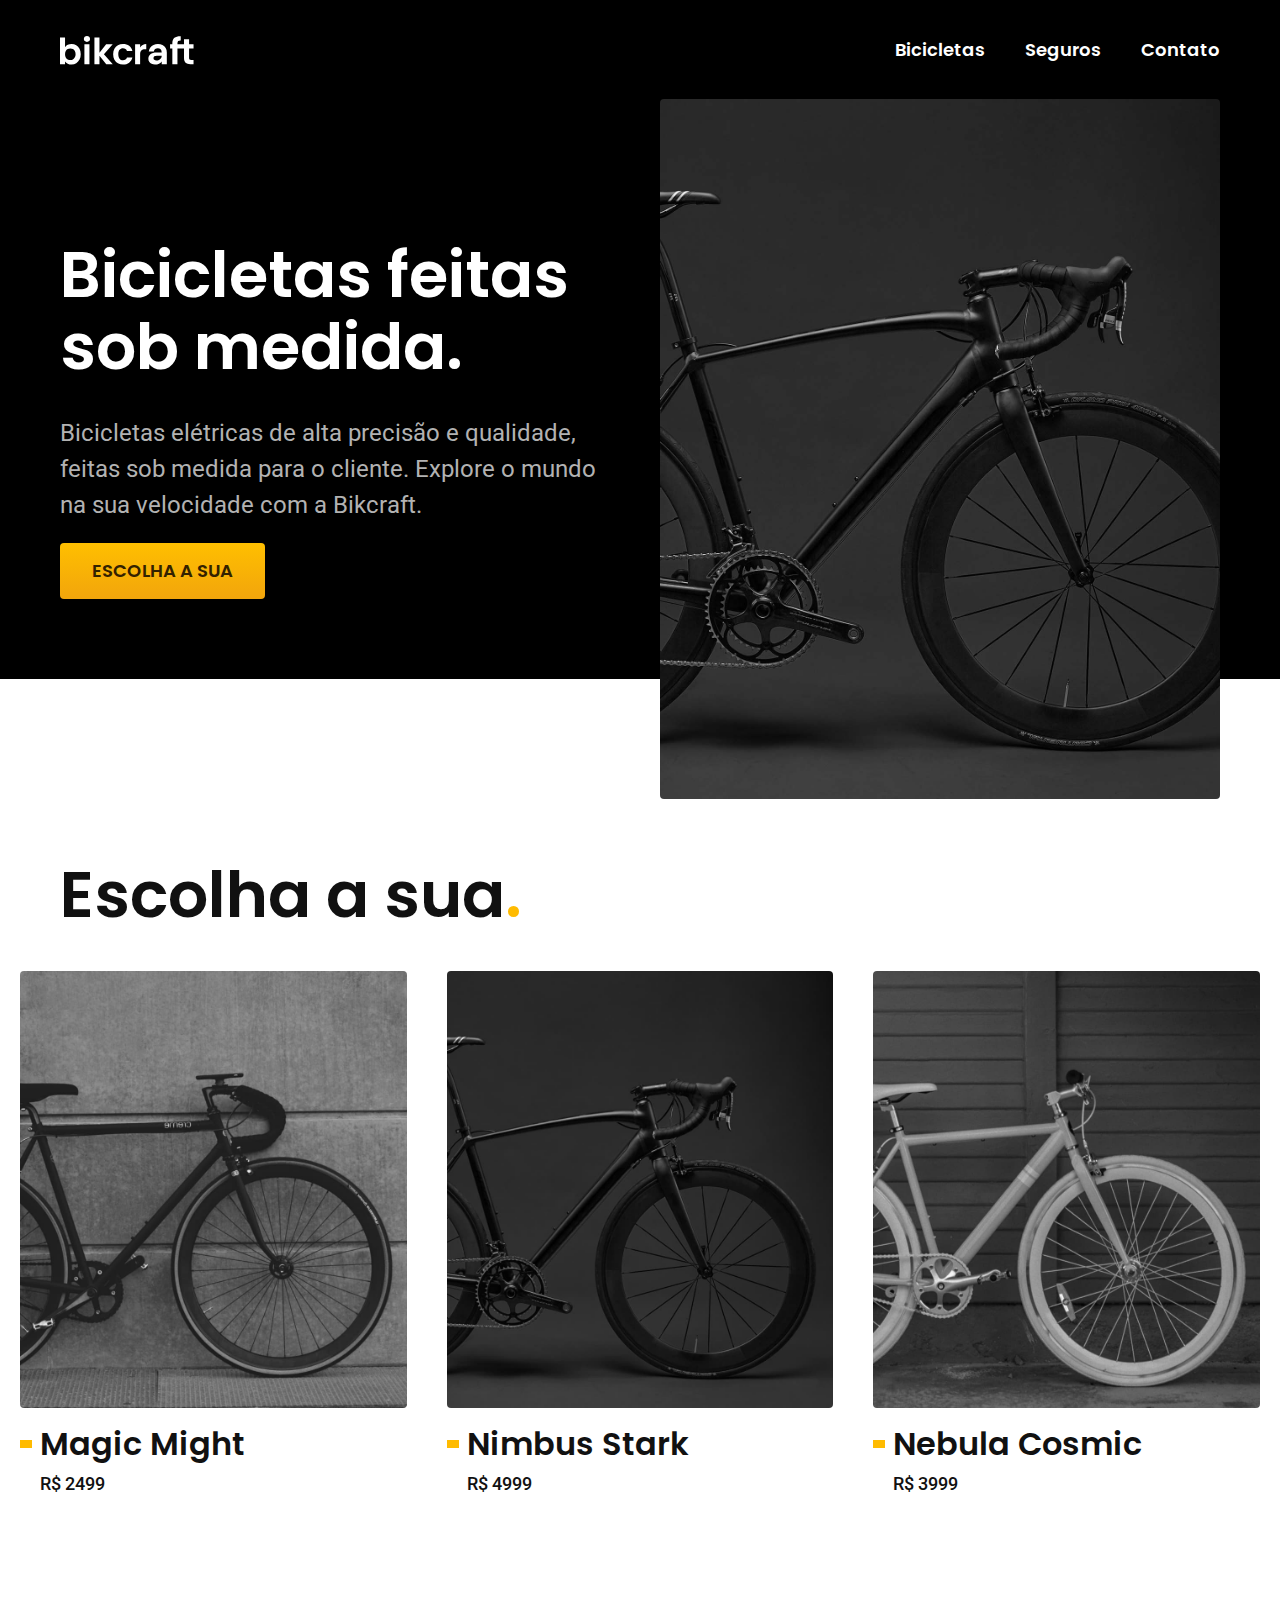
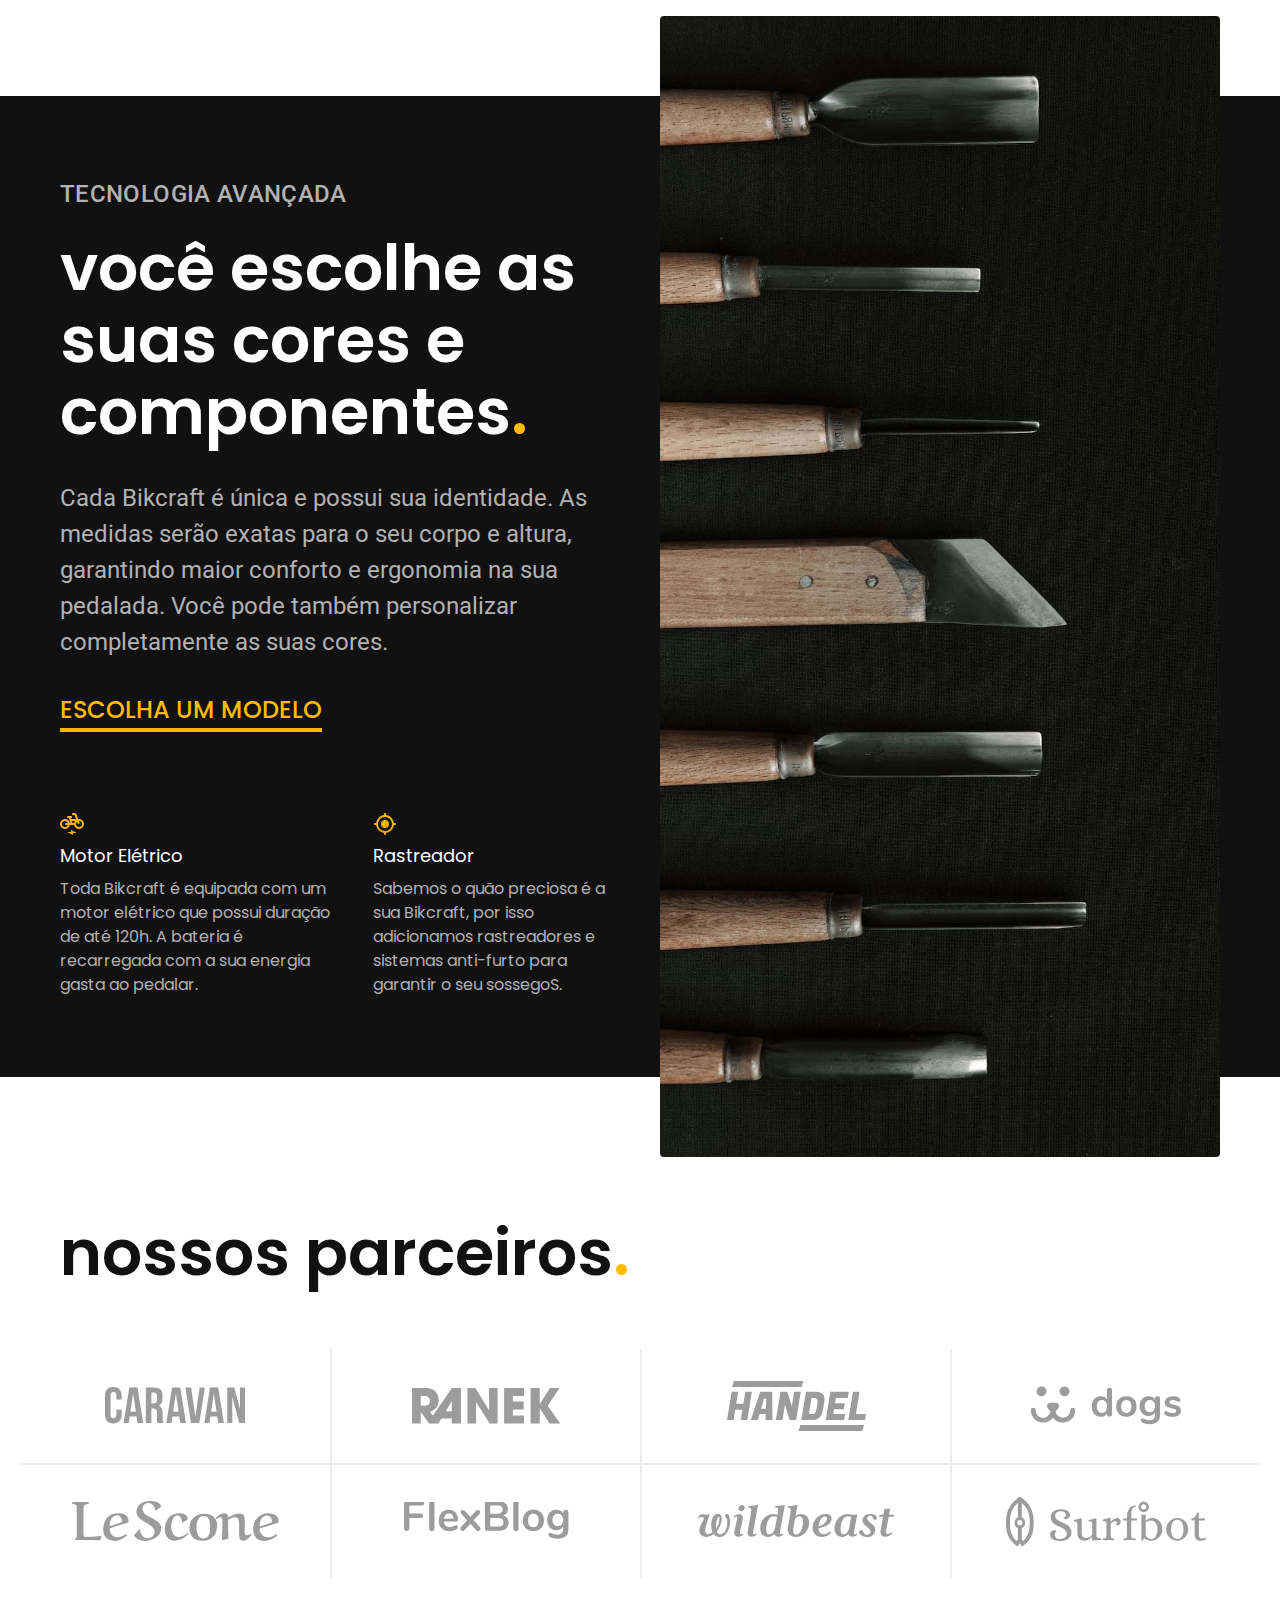
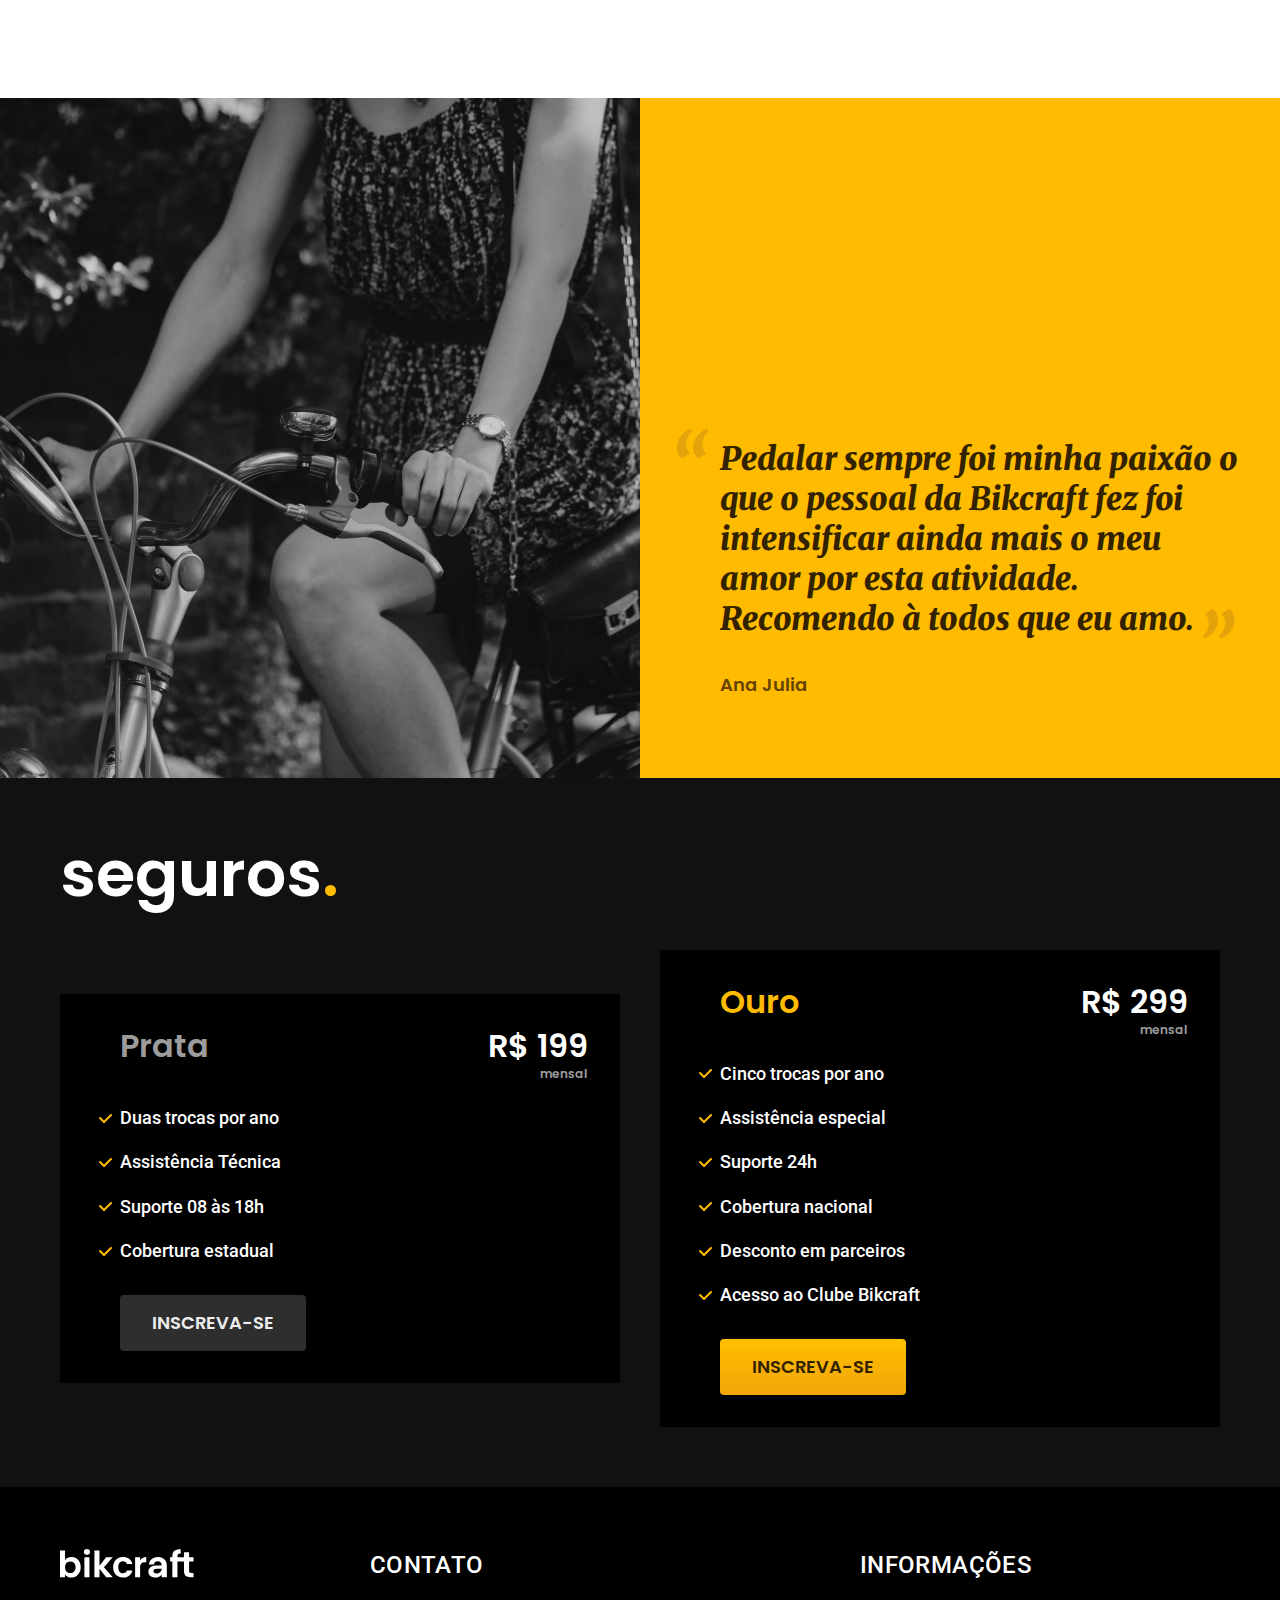
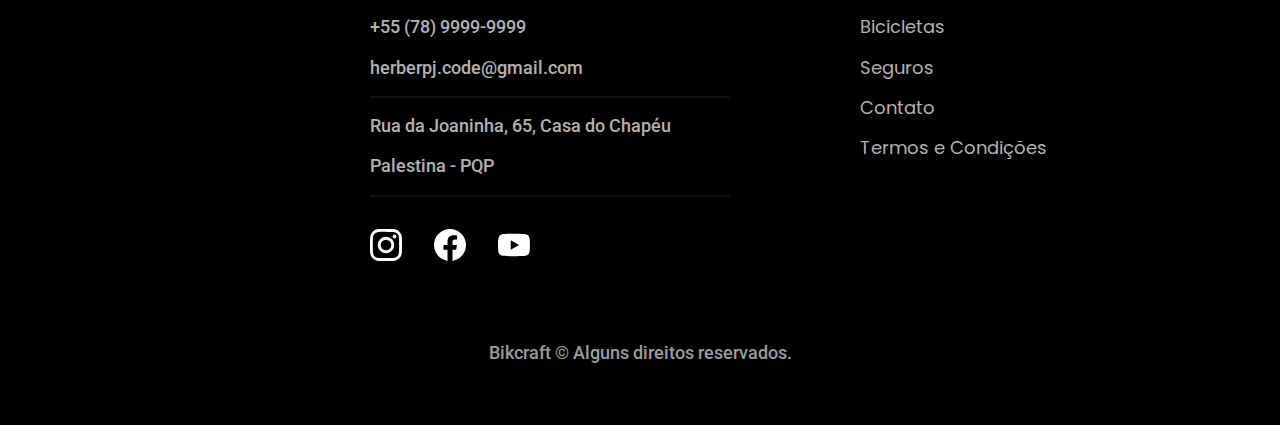
<file: index.html>
<!DOCTYPE html>
<html lang="pt-br">
<head>
    <meta charset="UTF-8">
    <meta name="viewport" content="width=device-width, initial-scale=1.0">
    <title>Bikcraft - Bicicletas Elétricas</title>
    <meta name="description" content="Bicicletas elétricas de alta precisão e qualidade, feita sob medida para o cliente. Explore o mundo na sua velocidade com a Bikcraft.">
    <link rel="stylesheet" href="./css/style.css">

    <link rel="preconnect" href="https://fonts.googleapis.com">
    <link rel="preconnect" href="https://fonts.gstatic.com" crossorigin>
    <link href="https://fonts.googleapis.com/css2?family=Merriweather:ital,wght@0,300;0,400;0,700;0,900;1,300;1,400;1,700;1,900&family=Poppins:ital,wght@0,100;0,200;0,300;0,400;0,500;0,600;0,700;0,800;0,900;1,100;1,200;1,300;1,400;1,500;1,600;1,700;1,800;1,900&family=Roboto:ital,wght@0,100..900;1,100..900&display=swap" rel="stylesheet">


</head>

<body>
    
    <header class="header-bg">
        <div class="header container">
            <a href="./">
                <img src="./img/bikcraft.svg" alt="Bikcraft">
            </a>
            <nav aria-label="primaria">
                <ul class="header-menu cor-0 font-1-m-b">
                    <li><a href="./bicicletas.html">Bicicletas</a></li>
                    <li><a href="./seguros.html">Seguros</a></li>
                    <li><a href="./contato.html">Contato</a></li>
                </ul>
            </nav>
        </div>
    </header>

    <main class="introducao-bg">
        <div class="introducao container">
            <div class="introducao-conteudo">
            <h1 class="font-1-xxl cor-0">Bicicletas feitas sob medida<span class="cor-ponto">.</span></h1>
            <p class="font-2-l cor-5">Bicicletas elétricas de alta precisão e qualidade, feitas sob medida para o cliente. Explore o mundo na sua velocidade com a Bikcraft.</p>
            <a class="botao" href="./bicicletas.html">Escolha a sua</a>
            </div>

            <div class="introducao-imagem">
            <img src="./img/fotos/introducao.jpg" alt="Bicicleta elétrica preta">
            </div>
        </div>
    </main>

    <article class="bicicletas-lista">
        <h2 class="container font-1-xxl">Escolha a sua<span class="cor-p1">.</span></h2>

        <ul>
            <li>
                <a href="./bicicletas/magic.html">
                <img src="./img/bicicletas/magic-home.jpg" alt="Bicicleta Preta">
                <h3 class="font-1-xl">Magic Might</h3>
                <span class="font-2-m">R$ 2499</span>
                </a>
            </li>

            <li>
                <a href="./bicicletas/nimbus.html">
                <img src="./img/bicicletas/nimbus-home.jpg" alt="Bicicleta Preta">
                <h3 class="font-1-xl">Nimbus Stark</h3>
                <span class="font-2-m">R$ 4999</span>
                </a>
            </li>

            <li>
                <a href="./bicicletas/nebula.html">
                <img src="./img/bicicletas/nebula-home.jpg" alt="Bicicleta Preta">
                <h3 class="font-1-xl">Nebula Cosmic</h3>
                <span class="font-2-m">R$ 3999</span>
                </a>
            </li>
        </ul>

    </article>

    <article class="tecnologia-bg">
        <div class="tecnologia container">
            <div class="tecnologia-conteudo">
                <span class="font-2-l-b cor-5">Tecnologia Avançada</span>
                <h2 class="font-1-xxl cor-0">você escolhe as suas cores e componentes<span class="cor-p1">.</span></h2>
                <p class="font-2-l cor-5">Cada Bikcraft é única e possui sua identidade. As medidas serão exatas para o seu corpo e altura, garantindo maior conforto e ergonomia na sua pedalada. Você pode também
                    personalizar completamente as suas cores.
                </p>
                <a class="link" href="./bicicletas.html">Escolha um modelo</a>

            <div class="tecnologia-vantagens">
                <div>
                    <img src="./img/icones/eletrica.svg" alt="">
                    <h3 class="font-1-m cor-0">Motor Elétrico</h3>
                    <p class="font-2-s cor-5">Toda Bikcraft é equipada com um motor elétrico que possui duração de até 120h. A bateria é recarregada com a sua energia gasta ao pedalar.</p>
                </div>
                <div>
                    <img src="./img/icones/rastreador.svg" alt="">
                    <h3 class="font-1-m cor-0">Rastreador</h3>
                    <p class="font-2-s cor-5">Sabemos o quão preciosa é a sua Bikcraft, por isso adicionamos rastreadores e sistemas anti-furto para garantir o seu sossegoS.</p>
                </div>
            </div>

            </div>
            <div class="tecnologia-imagem">
                <img src="./img/fotos/tecnologia.jpg" alt="Imagem Genérica de ferramentas">
            </div>
        </div>

    </article>

    <section class="parceiros" aria-label="nossos parceiros">
        <h2 class="container font-1-xxl">nossos parceiros<span class="cor-p1">.</span></h2>
        <ul>
            <li><img src="./img/parceiros/caravan.svg" alt="Caravan"></li>
            <li><img src="./img/parceiros/ranek.svg" alt="Ranek"></li>
            <li><img src="./img/parceiros/handel.svg" alt="Handel"></li>
            <li><img src="./img/parceiros/dogs.svg" alt="Dogs"></li>
            <li><img src="./img/parceiros/lescone.svg" alt="Lescone"></li>
            <li><img src="./img/parceiros/flexblog.svg" alt="Flexblog"></li>
            <li><img src="./img/parceiros/wildbeast.svg" alt="Wildbeast"></li>
            <li><img src="./img/parceiros/surfbot.svg" alt="Surfbot"></li>
        </ul>
    </section>

    <section class="depoimento" aria-label="depoimento">
        <div>
            <img src="./img/fotos/depoimento.jpg" alt="Pessoa pedalando uma bicicleta bikcraft">
        </div>
        <div class="depoimento-conteudo">
            <blockquote class="font-1-xl cor-p5">
                <p>
                    Pedalar sempre foi minha paixão o que o pessoal da Bikcraft fez foi intensificar ainda mais o meu amor por esta atividade. Recomendo à todos que eu amo.
                </p>
            </blockquote>
            <span class="font-1-m-b cor-p4">Ana Julia</span>
        </div>
    </section>

    <article class="seguros-bg">
        <div class="seguros container">
            <h2 class="font-1-xxl cor-0">seguros<span class="cor-p1">.</span></h2>
        <div class="seguros-item">
            <h3 class="font-1-xl cor-6">Prata</h3>
            <span class="font-1-xl cor-0">R$ 199 <span class="font-1-xs cor-6">mensal</span></span>
            <ul class="font-2-m cor-0">
                <li>Duas trocas por ano</li>
                <li>Assistência Técnica</li>
                <li>Suporte 08 às 18h</li>
                <li>Cobertura estadual</li>
            </ul>
            <a class="botao secundario" href="./orcamento.html">Inscreva-se</a>
        </div>

        <div class="seguros-item">
            <h3 class="font-1-xl cor-p1">Ouro</h3>
            <span class="font-1-xl cor-0">R$ 299 <span class="font-1-xs cor-6">mensal</span></span>
            <ul class="font-2-m cor-0">
                <li>Cinco trocas por ano</li>
                <li>Assistência especial</li>
                <li>Suporte 24h</li>
                <li>Cobertura nacional</li>
                <li>Desconto em parceiros</li>
                <li>Acesso ao Clube Bikcraft</li>
            </ul>
            <a class="botao" href="./orcamento.html">Inscreva-se</a>
        </div>
    </div>
    </article>

    <footer class="footer-bg">
        <div class="footer container">
            <img src="./img/bikcraft.svg" alt="Bikcraft">
            <div class="footer-contato">
                <h3 class="font-2-l-b cor-0">Contato</h3>
                <ul class="font-2-m cor-5">
                    <li><a href="tel:+55789999999">+55 (78) 9999-9999</a></li>
                    <li><a href="mailto:herberpj.code@gmail.com">herberpj.code@gmail.com</a></li>
                    <li>Rua da Joaninha, 65, Casa do Chapéu</li>
                    <li>Palestina - PQP</li>
                </ul>
                <div class="footer-redes">
                    <a href="./">
                        <img src="./img/redes/instagram.svg" alt="Instagram">
                    </a>
                    <a href="./">
                        <img src="./img/redes/facebook.svg" alt="Facebook">
                    </a>
                    <a href="./">
                        <img src="./img/redes/youtube.svg" alt="Youtube">
                    </a>
                </div>
            </div>
            <div class="footer-informacoes">
                <h3 class="font-2-l-b cor-0">Informações</h3>
                <nav>
                    <ul class="font-1-m cor-5">
                            <li><a href="./bicicletas.html">Bicicletas</a></li>
                            <li><a href="./seguros.html">Seguros</a></li>
                            <li><a href="./contato.html">Contato</a></li>
                            <li><a href="./termos.html">Termos e Condições</a></li>
                    </ul>
                </nav>
            </div>
            <p class="footer-copy font-2-m cor-6">Bikcraft © Alguns direitos reservados.</p>
        </div>
    </footer>
    
</body>

</html>
</file>
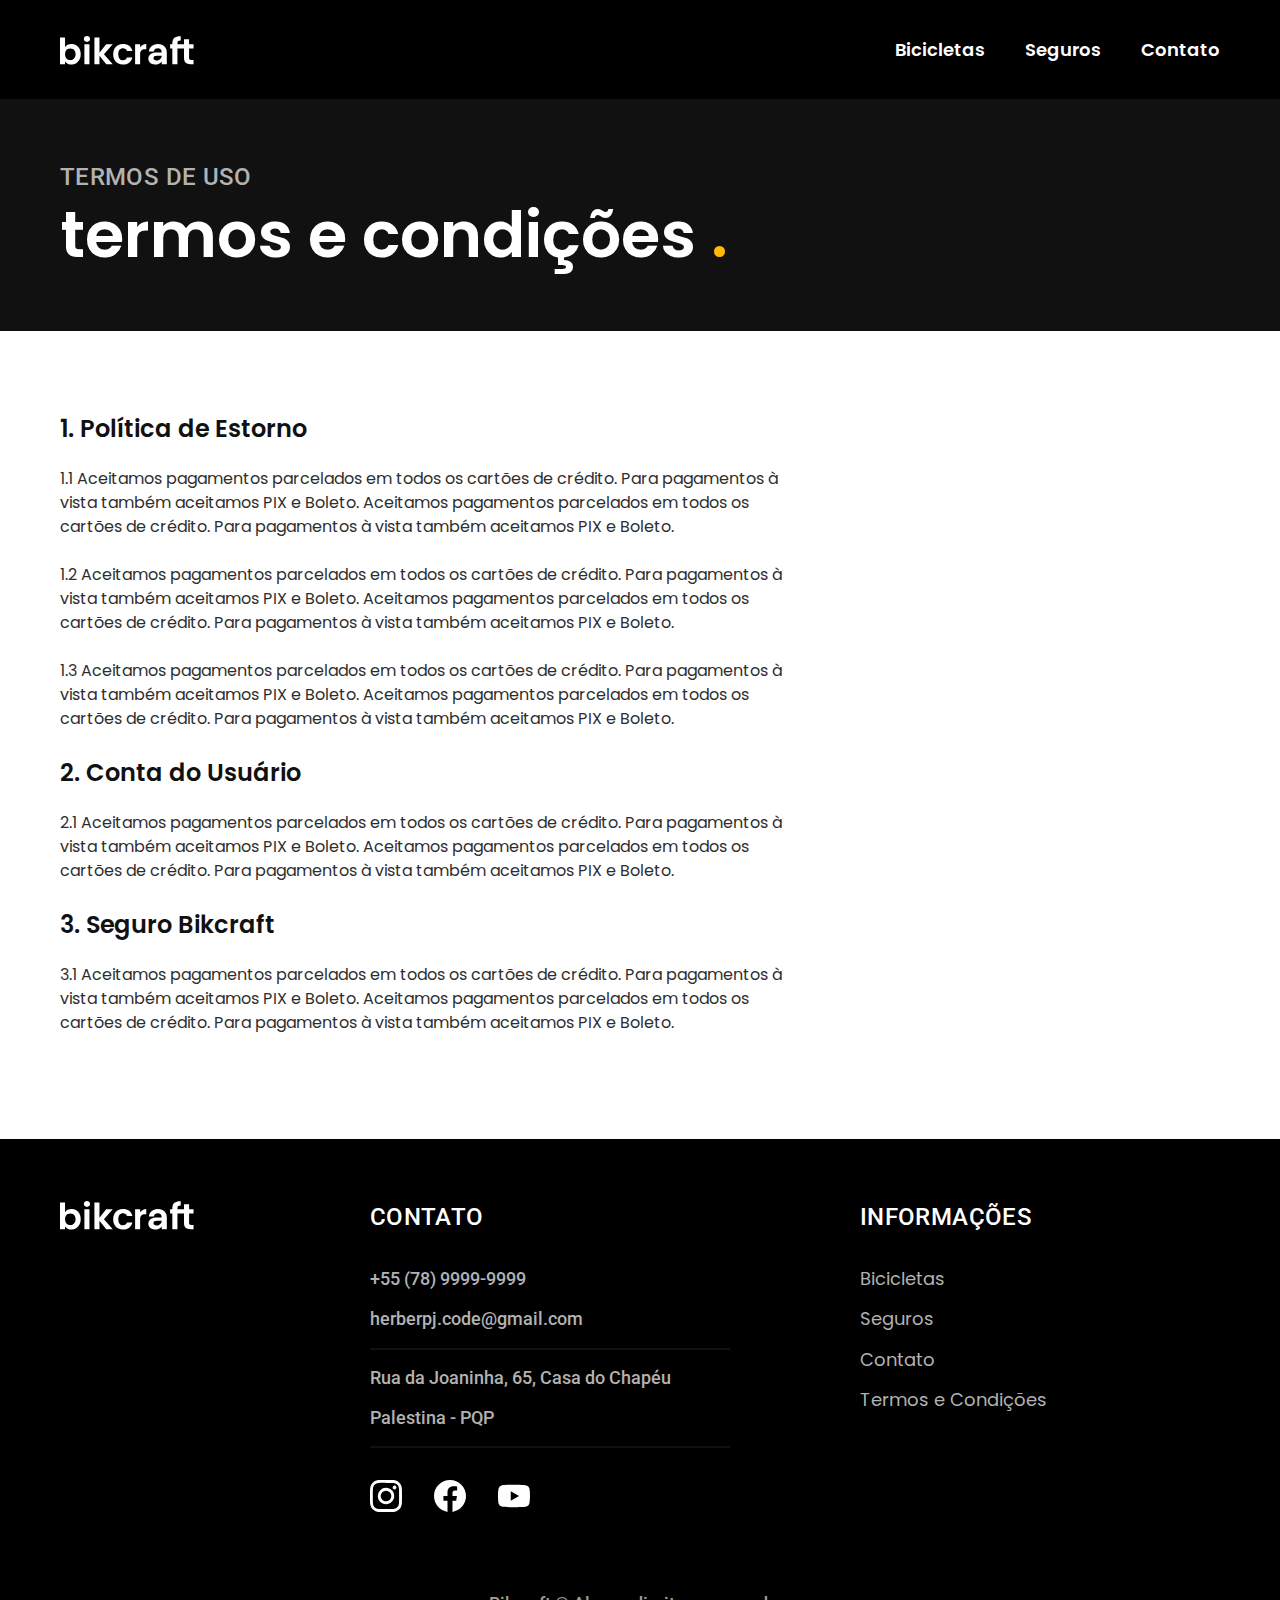
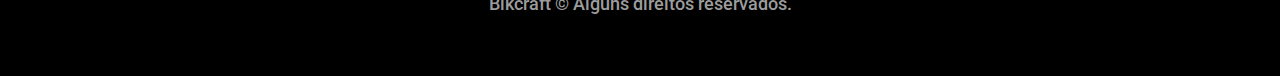
<file: termos.html>
<!DOCTYPE html>
<html lang="en">
    <head>
        <meta charset="UTF-8">
        <meta name="viewport" content="width=device-width, initial-scale=1.0">
        <title>Termos e Condições | Bikcraft - Bicicletas Elétricas</title>
        <meta name="description" content="Termos e Condições.">
        <link rel="stylesheet" href="./css/style.css">
    
        <link rel="preconnect" href="https://fonts.googleapis.com">
        <link rel="preconnect" href="https://fonts.gstatic.com" crossorigin>
        <link href="https://fonts.googleapis.com/css2?family=Merriweather:ital,wght@0,300;0,400;0,700;0,900;1,300;1,400;1,700;1,900&family=Poppins:ital,wght@0,100;0,200;0,300;0,400;0,500;0,600;0,700;0,800;0,900;1,100;1,200;1,300;1,400;1,500;1,600;1,700;1,800;1,900&family=Roboto:ital,wght@0,100..900;1,100..900&display=swap" rel="stylesheet">
    
    
    </head>
<body>
    <header class="header-bg">
        <div class="header container">
            <a href="./">
                <img src="./img/bikcraft.svg" alt="Bikcraft">
            </a>
            <nav aria-label="primaria">
                <ul class="header-menu cor-0 font-1-m-b">
                    <li><a href="./bicicletas.html">Bicicletas</a></li>
                    <li><a href="./seguros.html">Seguros</a></li>
                    <li><a href="./contato.html">Contato</a></li>
                </ul>
            </nav>
        </div>
    </header>


    <main>
        <div class="titulo-bg">
            <div class="titulo container">
                <p class="font-2-l-b cor-5">Termos de uso</p>
                <h1 class="font-1-xxl cor-0">termos e condições <span class="cor-p1">.</span></h1>
            </div>
        </div>

        <div class="termos font-2-s cor-10 container">
            <h2 class="font-1-l cor-11">1. Política de Estorno</h2>
            <p>1.1 Aceitamos pagamentos parcelados em todos os cartões de crédito. Para pagamentos à vista também aceitamos PIX e Boleto. 
                Aceitamos pagamentos parcelados em todos os cartões de crédito. Para pagamentos à vista também aceitamos PIX e Boleto.</p>
            <p>1.2 Aceitamos pagamentos parcelados em todos os cartões de crédito. Para pagamentos à vista também aceitamos PIX e Boleto. 
                Aceitamos pagamentos parcelados em todos os cartões de crédito. Para pagamentos à vista também aceitamos PIX e Boleto.</p>    
            <p>1.3 Aceitamos pagamentos parcelados em todos os cartões de crédito. Para pagamentos à vista também aceitamos PIX e Boleto. 
                Aceitamos pagamentos parcelados em todos os cartões de crédito. Para pagamentos à vista também aceitamos PIX e Boleto.</p>    

            <h2 class="font-1-l cor-11">2. Conta do Usuário</h2>
            <p>2.1 Aceitamos pagamentos parcelados em todos os cartões de crédito. Para pagamentos à vista também aceitamos PIX e Boleto. 
                Aceitamos pagamentos parcelados em todos os cartões de crédito. Para pagamentos à vista também aceitamos PIX e Boleto.</p>

            <h2 class="font-1-l cor-11">3. Seguro Bikcraft</h2>
            <p>3.1 Aceitamos pagamentos parcelados em todos os cartões de crédito. Para pagamentos à vista também aceitamos PIX e Boleto. 
                Aceitamos pagamentos parcelados em todos os cartões de crédito. Para pagamentos à vista também aceitamos PIX e Boleto.</p>
        </div>
    </main>



    <footer class="footer-bg">
        <div class="footer container">
            <img src="./img/bikcraft.svg" alt="Bikcraft">
            <div class="footer-contato">
                <h3 class="font-2-l-b cor-0">Contato</h3>
                <ul class="font-2-m cor-5">
                    <li><a href="tel:+55789999999">+55 (78) 9999-9999</a></li>
                    <li><a href="mailto:herberpj.code@gmail.com">herberpj.code@gmail.com</a></li>
                    <li>Rua da Joaninha, 65, Casa do Chapéu</li>
                    <li>Palestina - PQP</li>
                </ul>
                <div class="footer-redes">
                    <a href="./">
                        <img src="./img/redes/instagram.svg" alt="Instagram">
                    </a>
                    <a href="./">
                        <img src="./img/redes/facebook.svg" alt="Facebook">
                    </a>
                    <a href="./">
                        <img src="./img/redes/youtube.svg" alt="Youtube">
                    </a>
                </div>
            </div>
            <div class="footer-informacoes">
                <h3 class="font-2-l-b cor-0">Informações</h3>
                <nav>
                    <ul class="font-1-m cor-5">
                            <li><a href="./bicicletas.html">Bicicletas</a></li>
                            <li><a href="./seguros.html">Seguros</a></li>
                            <li><a href="./contato.html">Contato</a></li>
                            <li><a href="./termos.html">Termos e Condições</a></li>
                    </ul>
                </nav>
            </div>
            <p class="footer-copy font-2-m cor-6">Bikcraft © Alguns direitos reservados.</p>
        </div>
    </footer>
    
</body>
</html>
</file>
<file: css/style.css>
/*  Global */
@import "./global/global.css";
@import "./global/header.css";
@import "./global/footer.css";


/*  Utilitários */
@import "./utilidades/componentes.css";
@import "./utilidades/tipografia.css";
@import "./utilidades/cores.css";

/*  Home */
@import "./home/introducao.css";
@import "./home/tecnologia.css";
@import "./home/parceiros.css";
@import "./home/depoimento.css";

/*  Bicicletas */

@import "./bicicletas/bicicletas-lista.css";


/*  Seguros */

@import "./seguros/seguros.css";

/*  Termos */
@import "./termos/termos.css"
</file>
